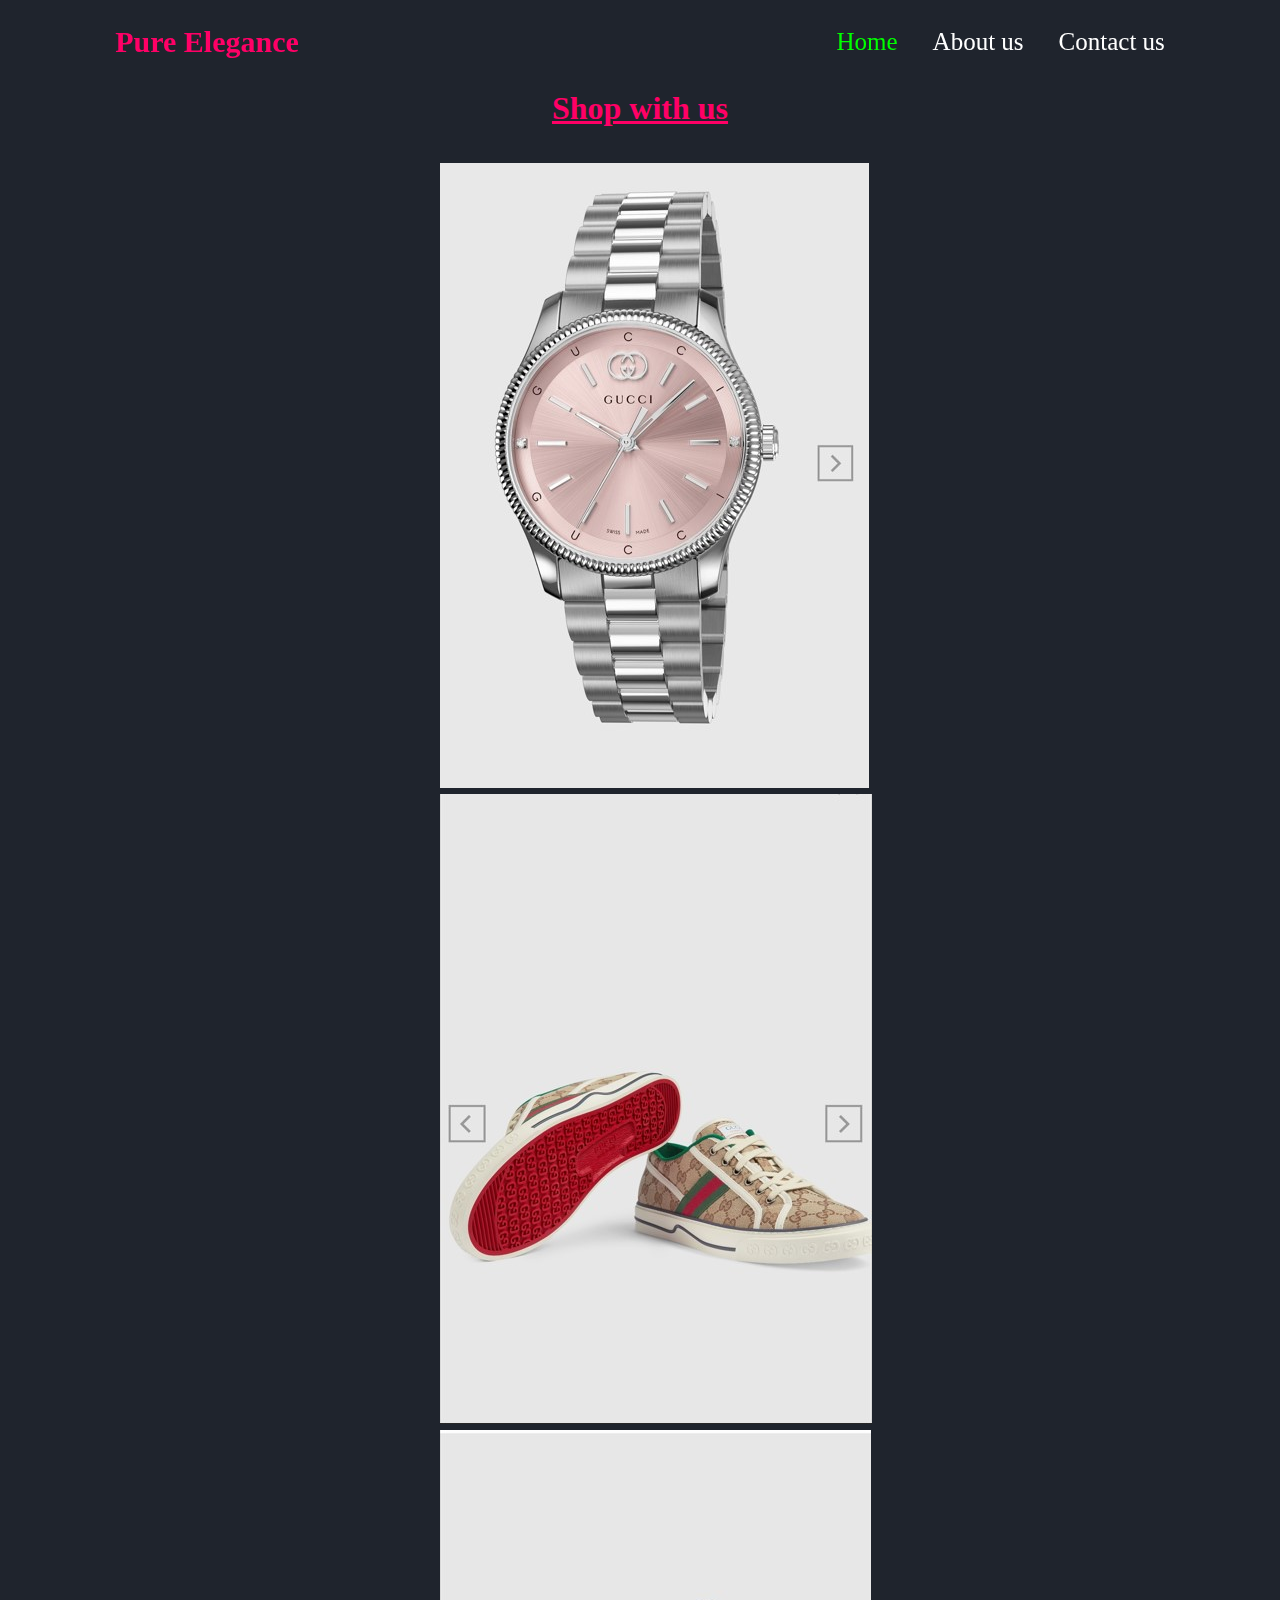
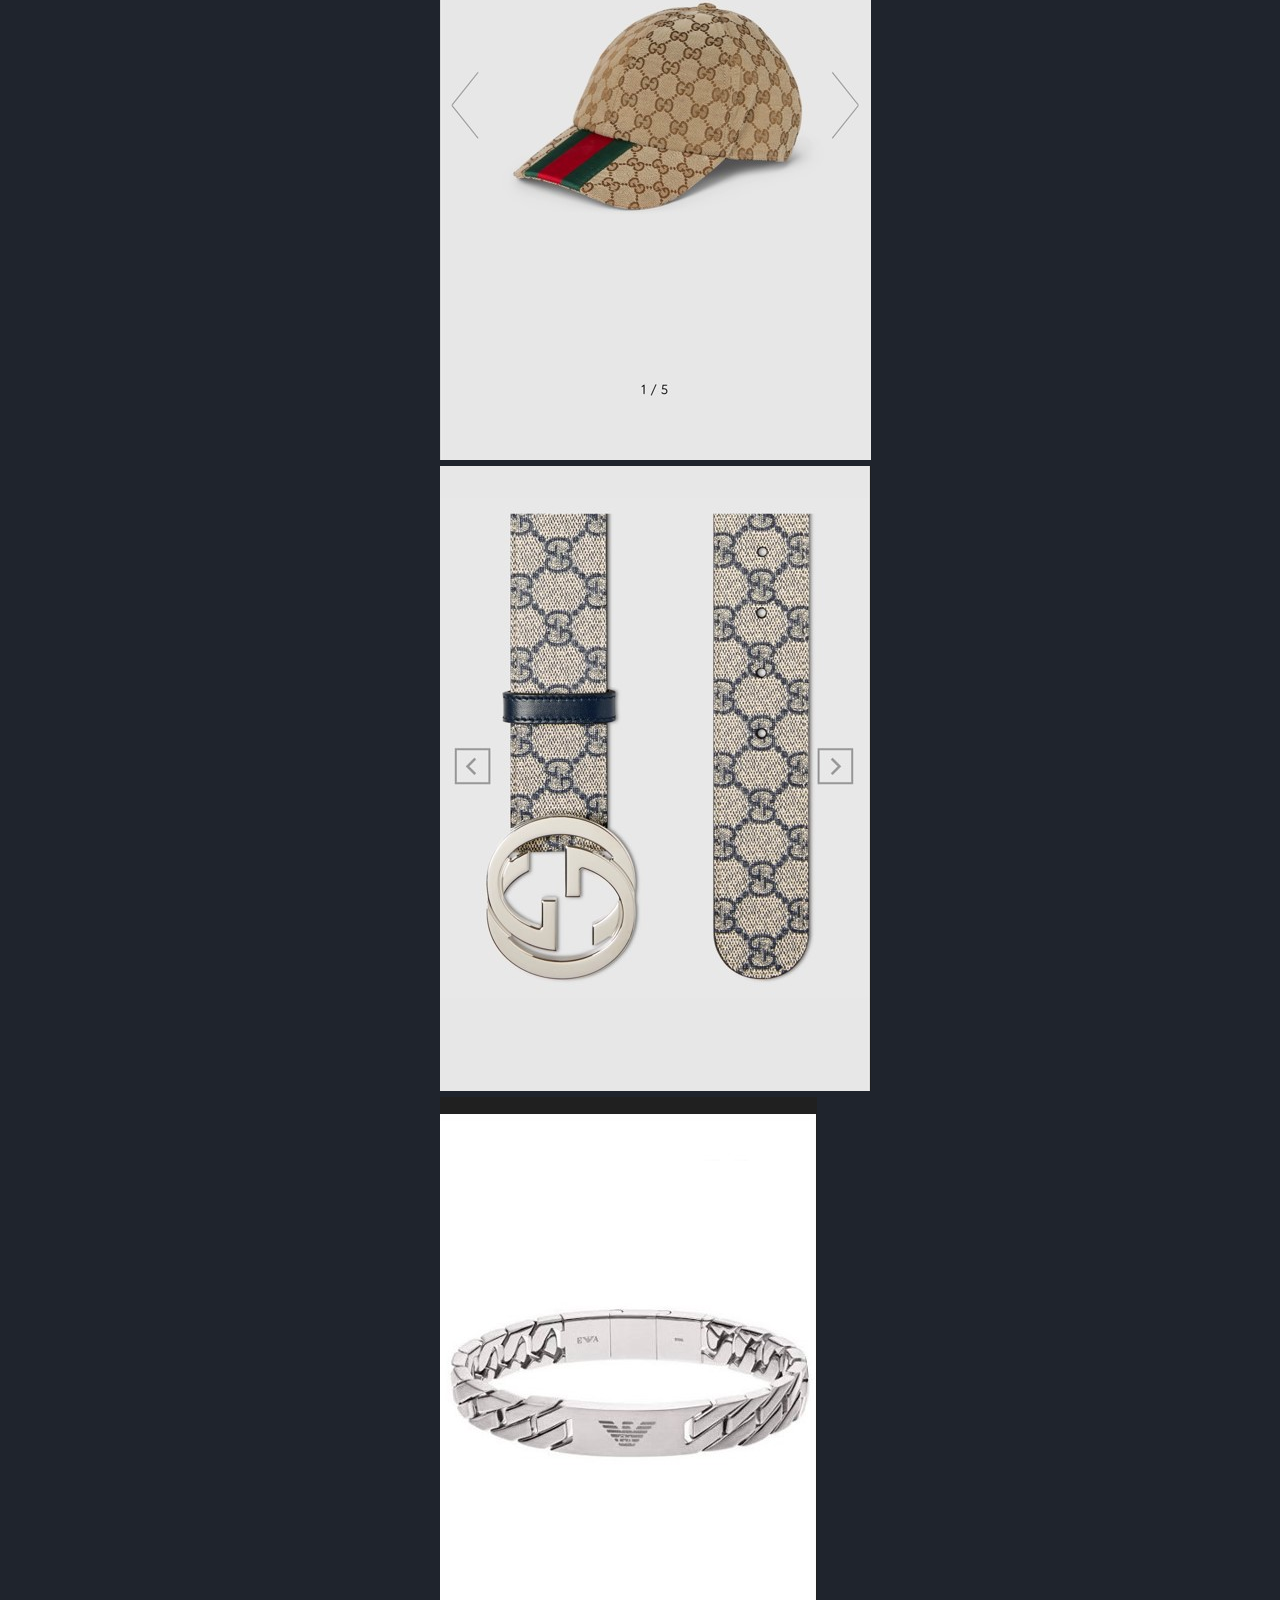
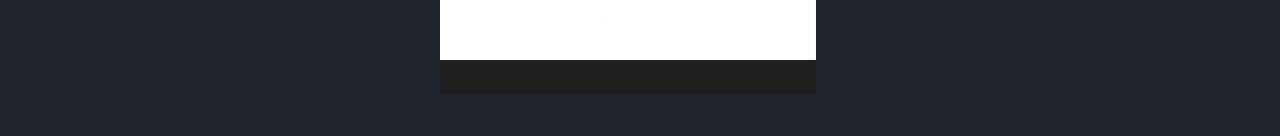
<file: index.html>
<!DOCTYPE html>
<html lang="en">
<head>
    <meta charset="UTF-8">
    <meta name="viewport" content="width=device-width, initial-scale=1.0">
    <link rel="stylesheet" href="style.css">
    <title>Ecommerce Store</title>
</head>
<body>
    <nav class="navbar">
        <a href="index.html" class="logo">Pure Elegance</a>
        <ul>
            <li class="active"><a href="index.html">Home</a></li>
            <li><a href="about us.html">About us</a></li>
            <li><a href="contact us.html">Contact us</a></li>
            
        </ul>
    </nav><br><br><br><br><br>

    <h1>Shop with us </h1>
   
    <br><br>
    <div class="flex-container">

        <div class="flex-1"><a href="watch.html"><img src="images/1.2.jpg" alt="Gucci watch"></a></div>
        <div class="flex-2"><a href="shoes.html"><img src="images/2.1.jpg" alt="Gucci shoes"></a></div>
        <div class="flex-3"><a href="cap.html"><img src="images/3.1.jpg" alt="Gucci cap"></a></div>
        <div class="flex-5"><a href="belt.html"><img src="images/gucci belt 5.jpg" alt="Gucci belt"></a></div>
        <div class="flex-4"><a href="armani-b.html"><img src="images/armani 1.jpeg" alt="Armani bracelet"></a></div>
        
        
    </div>
    <br><br>

    
    
    
    
    
    
</body>
</html>
</file>
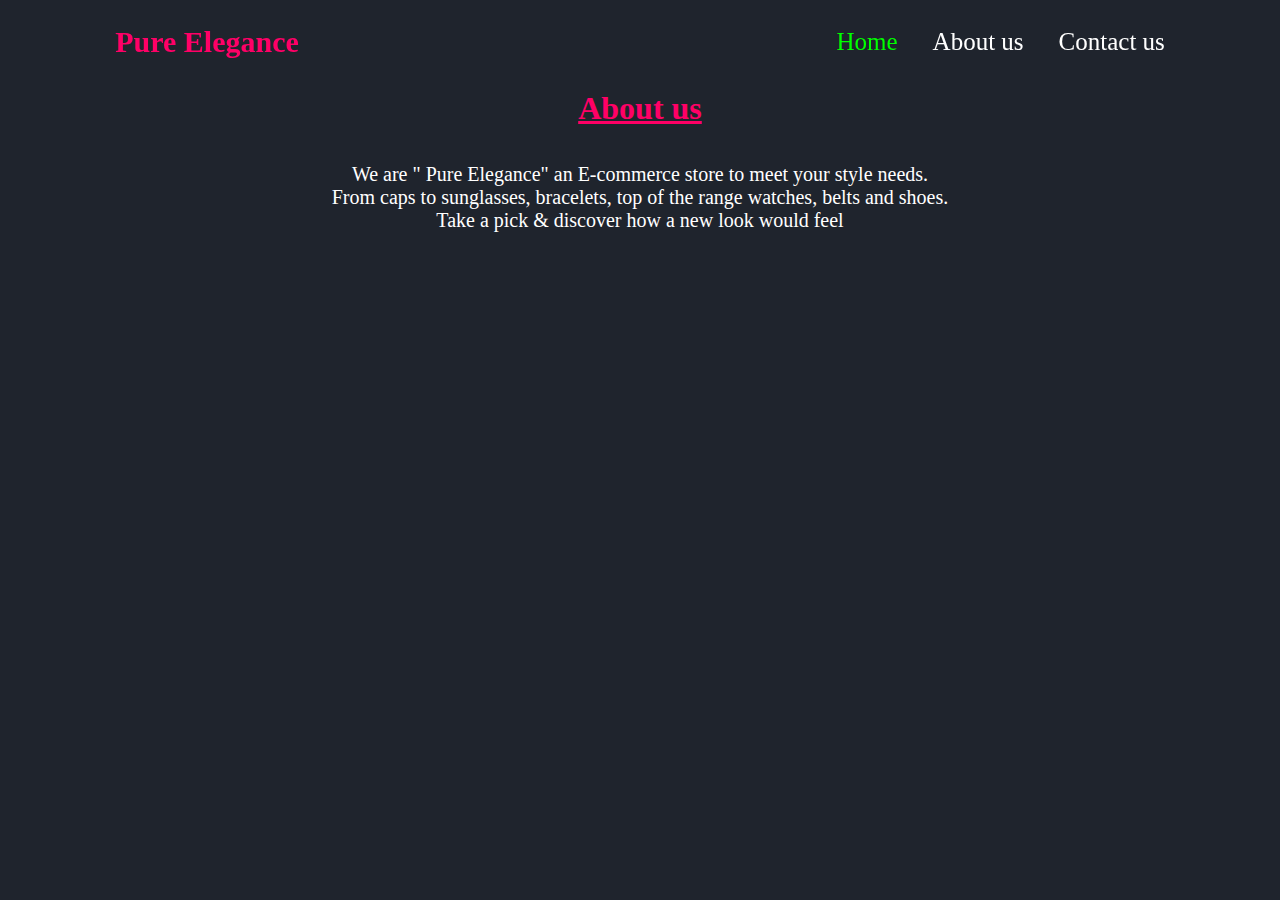
<file: about us.html>
<!DOCTYPE html>
<html lang="en">
<head>
    <meta charset="UTF-8">
    <meta name="viewport" content="width=device-width, initial-scale=1.0">
    <link rel="stylesheet" href="style.css">
    <title>Ecommerce Store</title>
</head>
<body>
    <nav class="navbar">
        <a href="index.html" class="logo">Pure Elegance</a>
        <ul>
            <li class="active"><a href="index.html">Home</a></li>
            <li><a href="about us.html">About us</a></li>
            <li><a href="contact us.html">Contact us</a></li>
            
        </ul>
    </nav><br><br><br><br><br>

    <h1>About us </h1>
    <br><br>
    <p>We are " Pure Elegance" an E-commerce store to meet your style needs.</p>
    <p>From caps to sunglasses, bracelets, top of the range watches, belts and shoes.</p>
    <p>Take a pick & discover how a new look would feel</p>
</file>
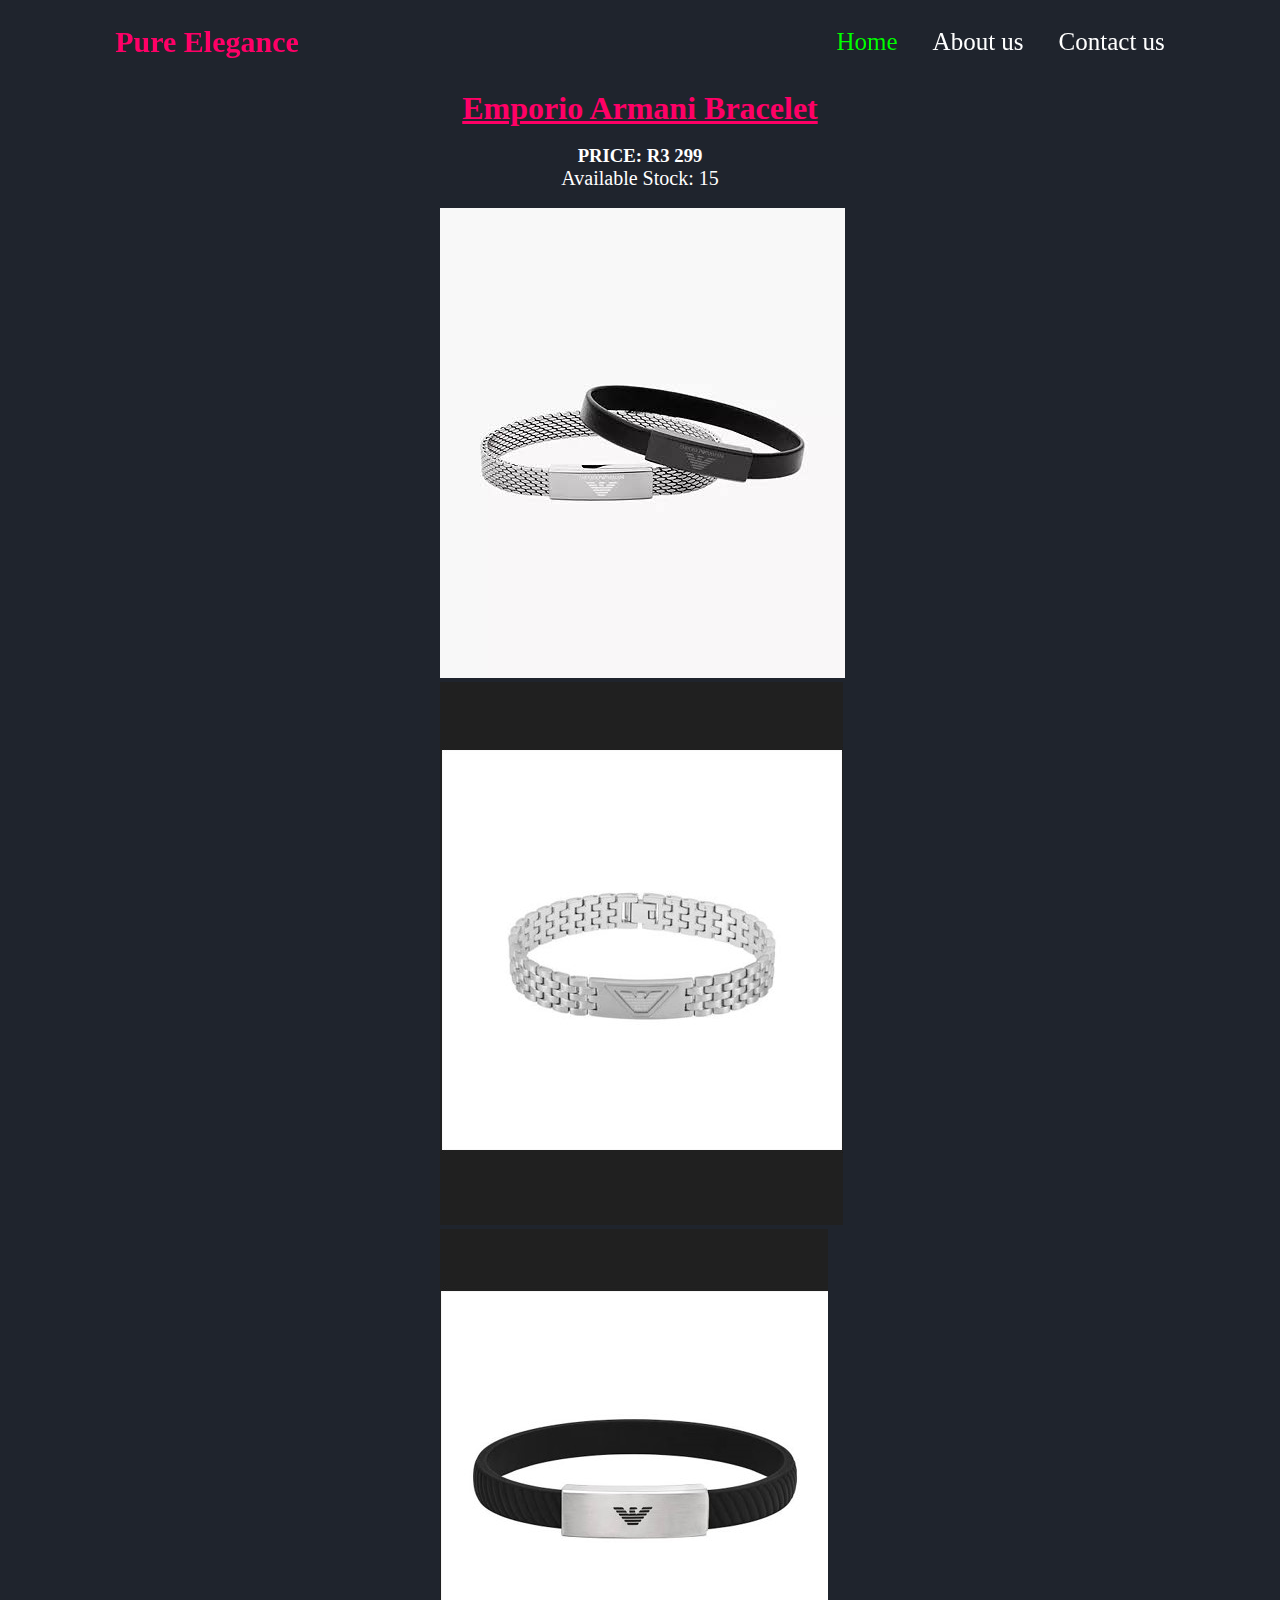
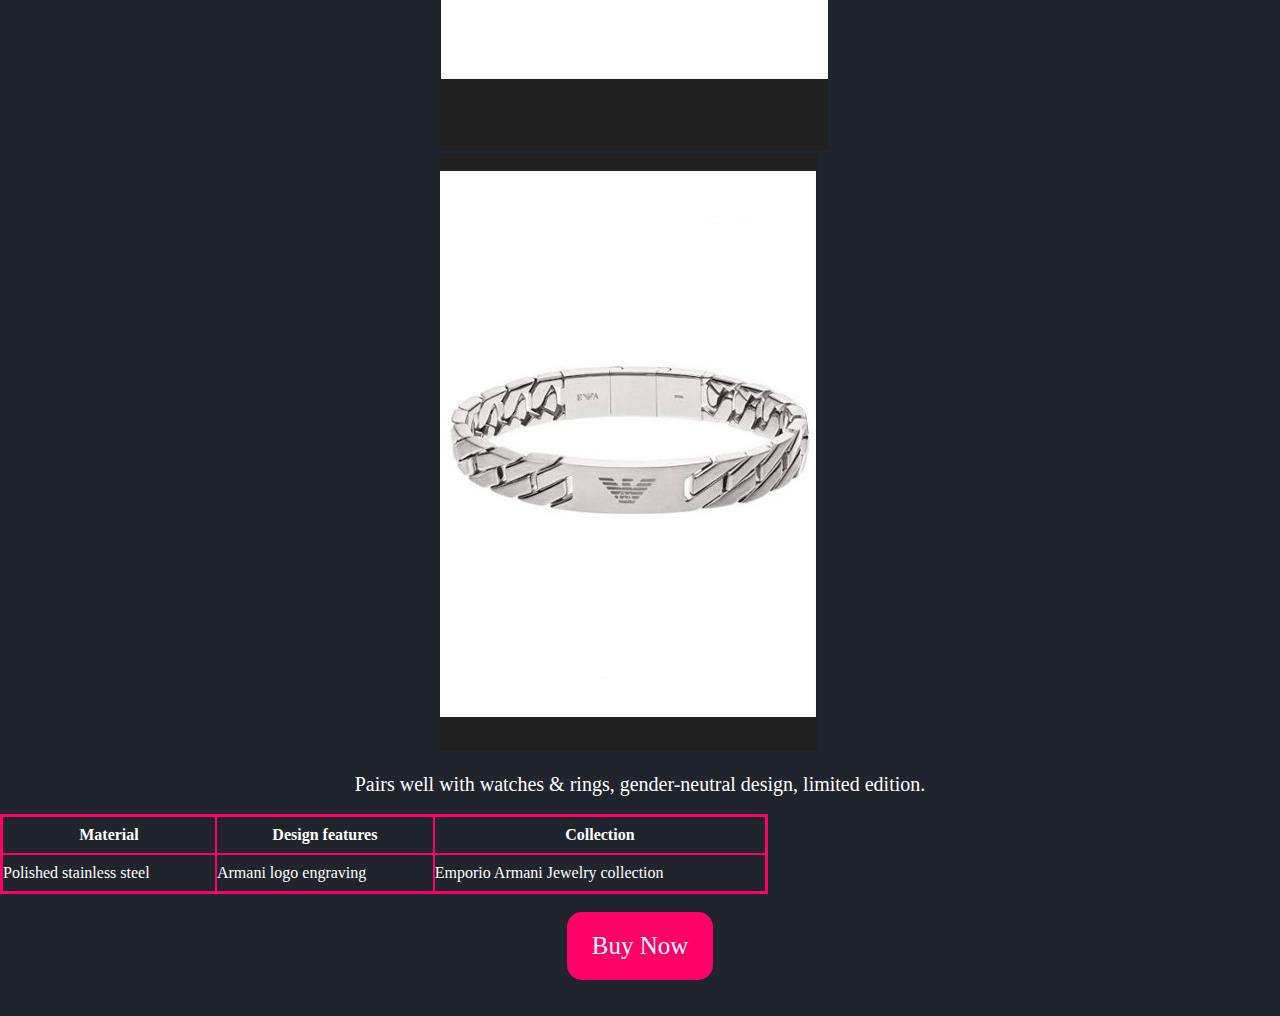
<file: armani-b.html>
<!DOCTYPE html>
<html lang="en">
<head>
    <meta charset="UTF-8">
    <meta name="viewport" content="width=device-width, initial-scale=1.0">
    <link rel="stylesheet" href="style.css">
    <title>Ecommerce Store</title>
</head>
<body>
    <nav class="navbar">
        <a href="index.html" class="logo">Pure Elegance</a>
        <ul>
            <li class="active"><a href="index.html">Home</a></li>
            <li><a href="about us.html">About us</a></li>
            <li><a href="contact us.html">Contact us</a></li>
            
        </ul>
    </nav><br><br><br><br><br>

    <h1>Emporio Armani Bracelet </h1>
    <br>
    <h3>PRICE: R3 299</h3>

    <p>Available Stock: 15 </p><br>
    <div class="flex-container">
        <div class="flex-1"><img src="images/armani 3.jpeg" alt=""></div>
        <div class="flex-1"><img src="images/armani 2.jpeg" alt=""></div>
        <div class="flex-1"><img src="images/armani 4.jpeg" alt=""></div>
        <div class="flex-1"><img src="images/armani 1.jpeg" alt=""></div>
    </div>
    <br>

    <p>Pairs well with watches & rings, gender-neutral design, limited edition.  </p>
    <br>

    <table border="2" width="60%" height="80" bordercolor=" #ff0066" cellspacing="0" cellpadding="10">
        <tr>
            <th>Material</th>
            <th>Design features</th>
            <th>Collection</th>
        </tr>
        <tr>
            <td>Polished stainless steel</td>
            <td>Armani logo engraving</td>
            <td>Emporio Armani Jewelry collection</td>
        </tr>
    </table>
    <br>

    <div class="cta-box">
        <a class="button" href="#">Buy Now</a>
    </div>
    
    
    <br><br>
</file>
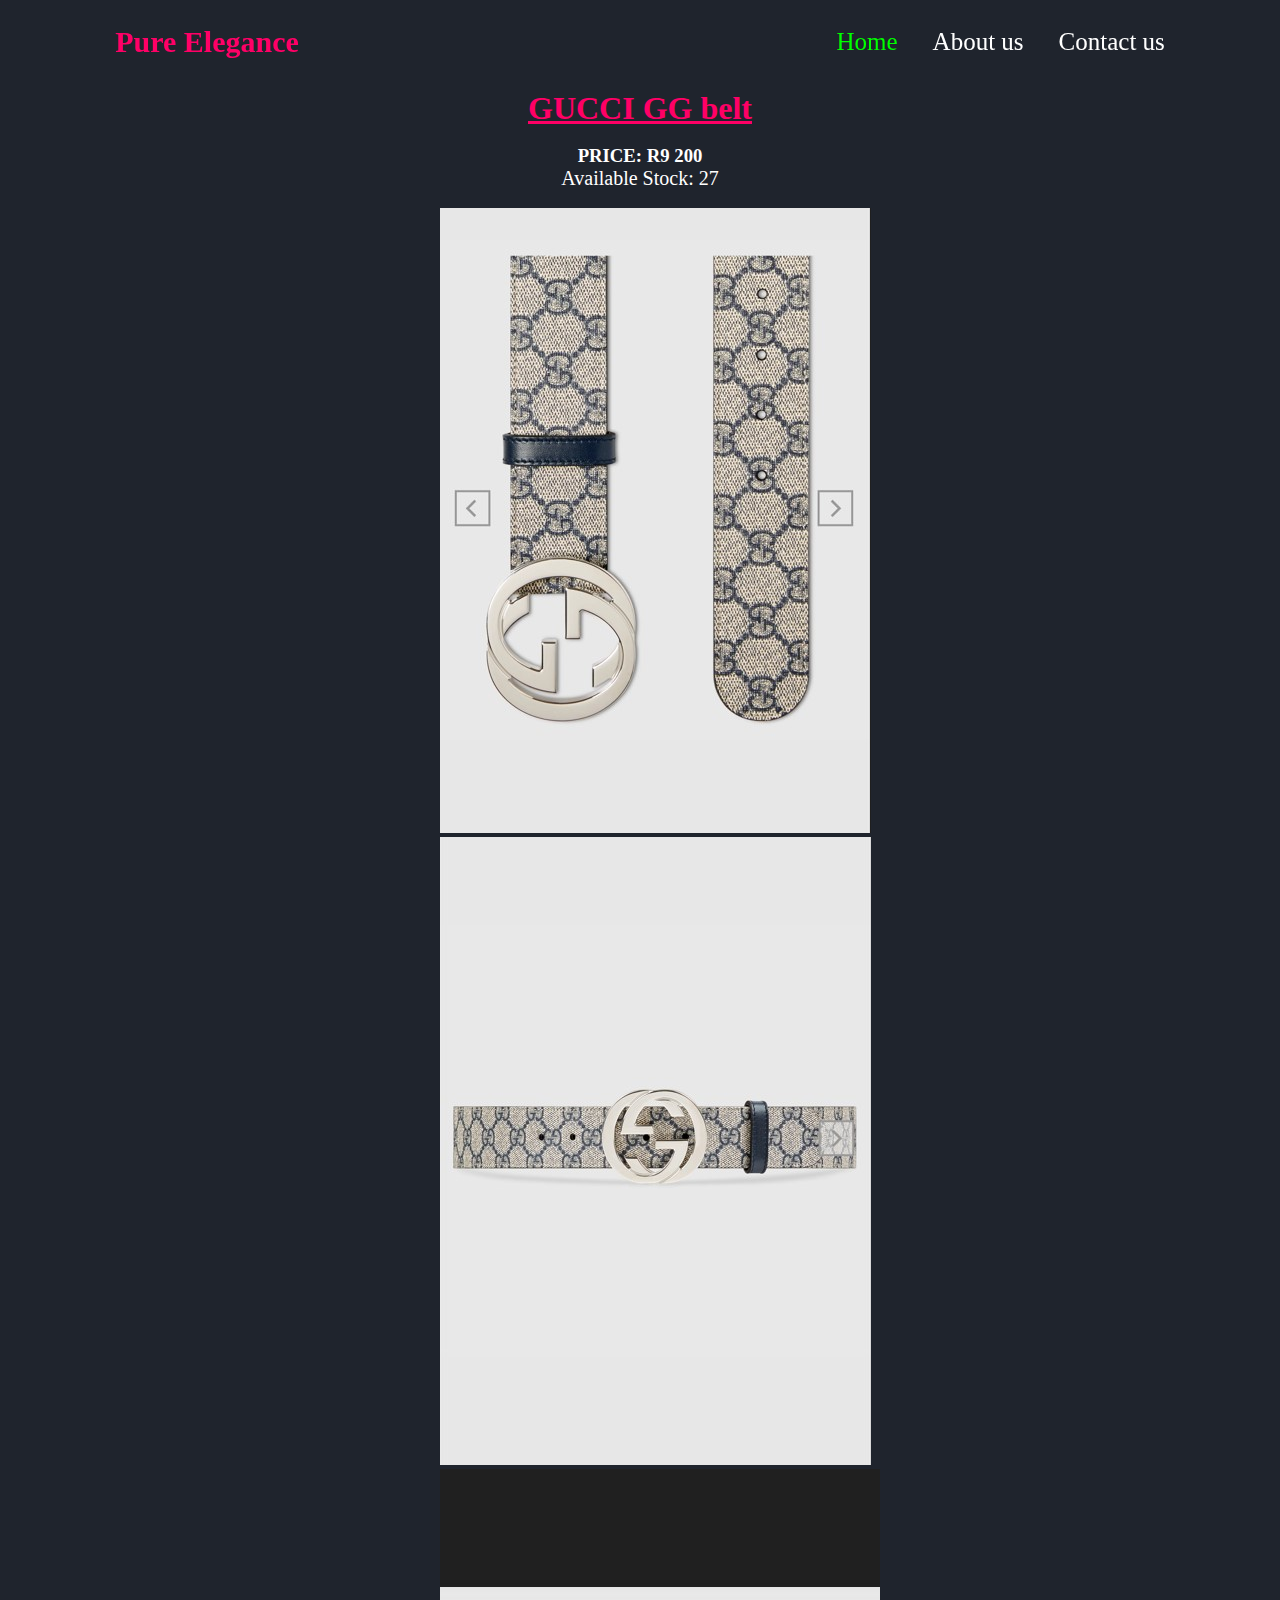
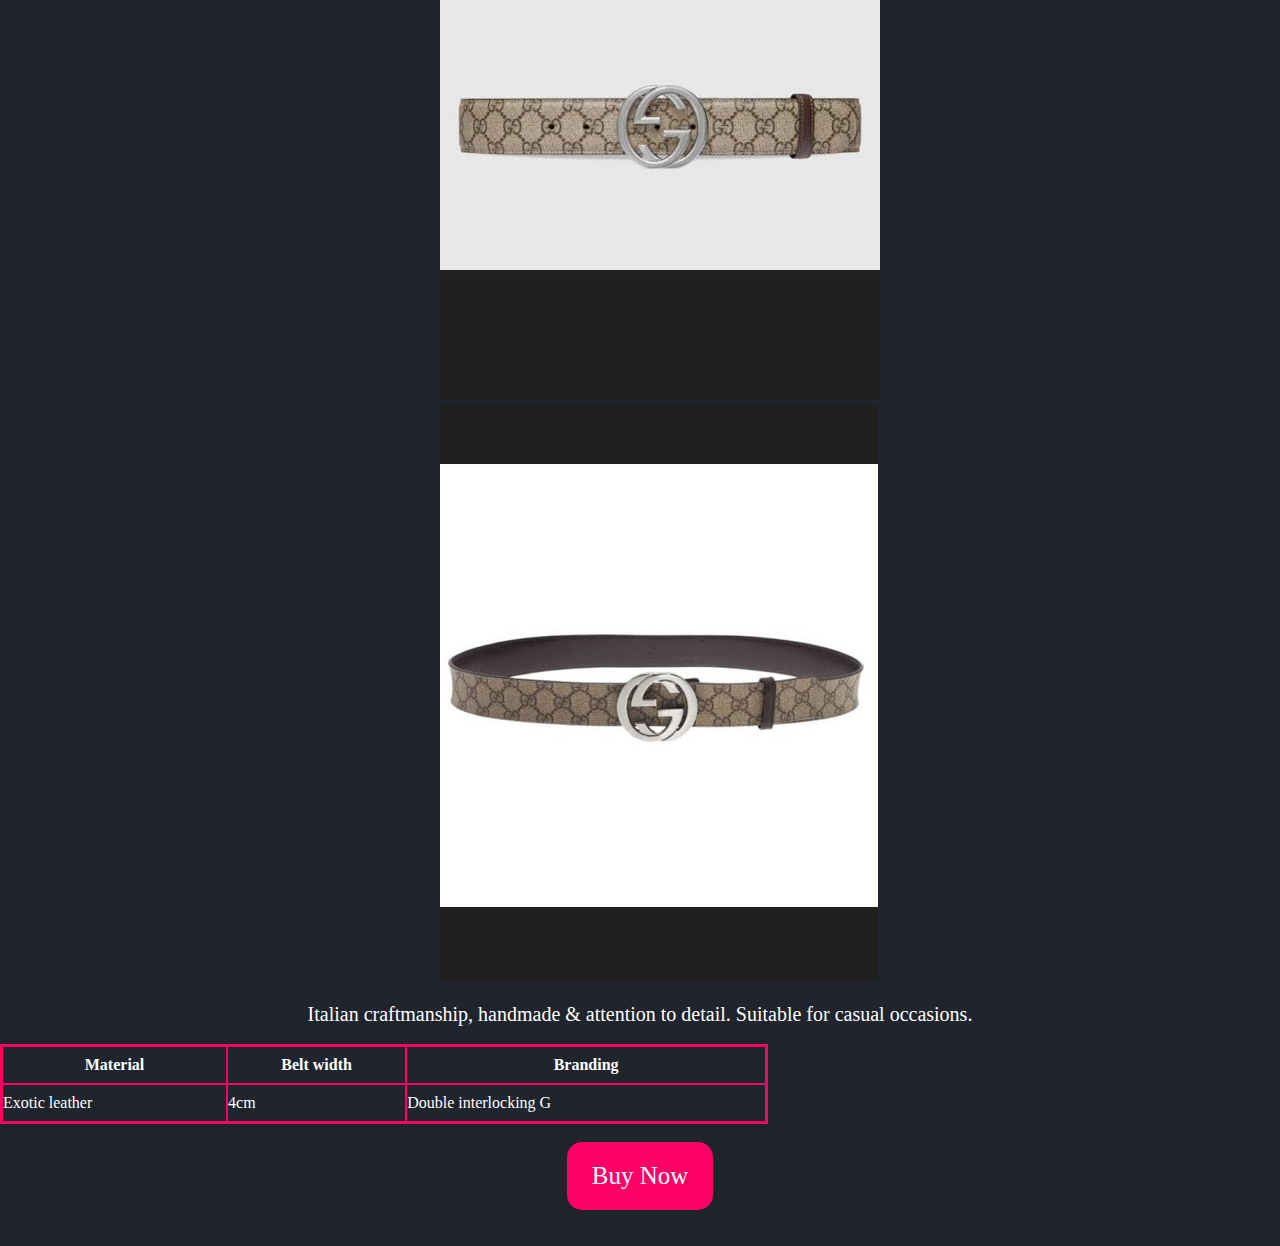
<file: belt.html>
<!DOCTYPE html>
<html lang="en">
<head>
    <meta charset="UTF-8">
    <meta name="viewport" content="width=device-width, initial-scale=1.0">
    <link rel="stylesheet" href="style.css">
    <title>Ecommerce Store</title>
</head>
<body>
    <nav class="navbar">
        <a href="index.html" class="logo">Pure Elegance</a>
        <ul>
            <li class="active"><a href="index.html">Home</a></li>
            <li><a href="about us.html">About us</a></li>
            <li><a href="contact us.html">Contact us</a></li>
            
        </ul>
    </nav><br><br><br><br><br>

    <h1>GUCCI GG belt </h1>
    <br>
    <h3>PRICE: R9 200</h3>

    <p>Available Stock: 27 </p><br>
    <div class="flex-container">
        <div class="flex-1"><img src="images/gucci belt 5.jpg" alt=""></div>
        <div class="flex-1"><img src="images/gucci belt 4.jpg" alt=""></div>
        <div class="flex-1"><img src="images/gucci belt 2.jpeg" alt=""></div>
        <div class="flex-1"><img src="images/gucci belt 1.jpeg" alt=""></div>
    </div>
    <br>

    <p>Italian craftmanship, handmade & attention to detail. Suitable for casual occasions. </p>
    <br>

    <table border="2" width="60%" height="80" bordercolor=" #ff0066" cellspacing="0" cellpadding="10">
        <tr>
            <th>Material</th>
            <th>Belt width</th>
            <th>Branding</th>
        </tr>
        <tr>
            <td>Exotic leather</td>
            <td>4cm</td>
            <td>Double interlocking G</td>
        </tr>
    </table>
    <br>

    <div class="cta-box">
        <a class="button" href="#">Buy Now</a>
    </div>
    
    
    <br><br>
</file>
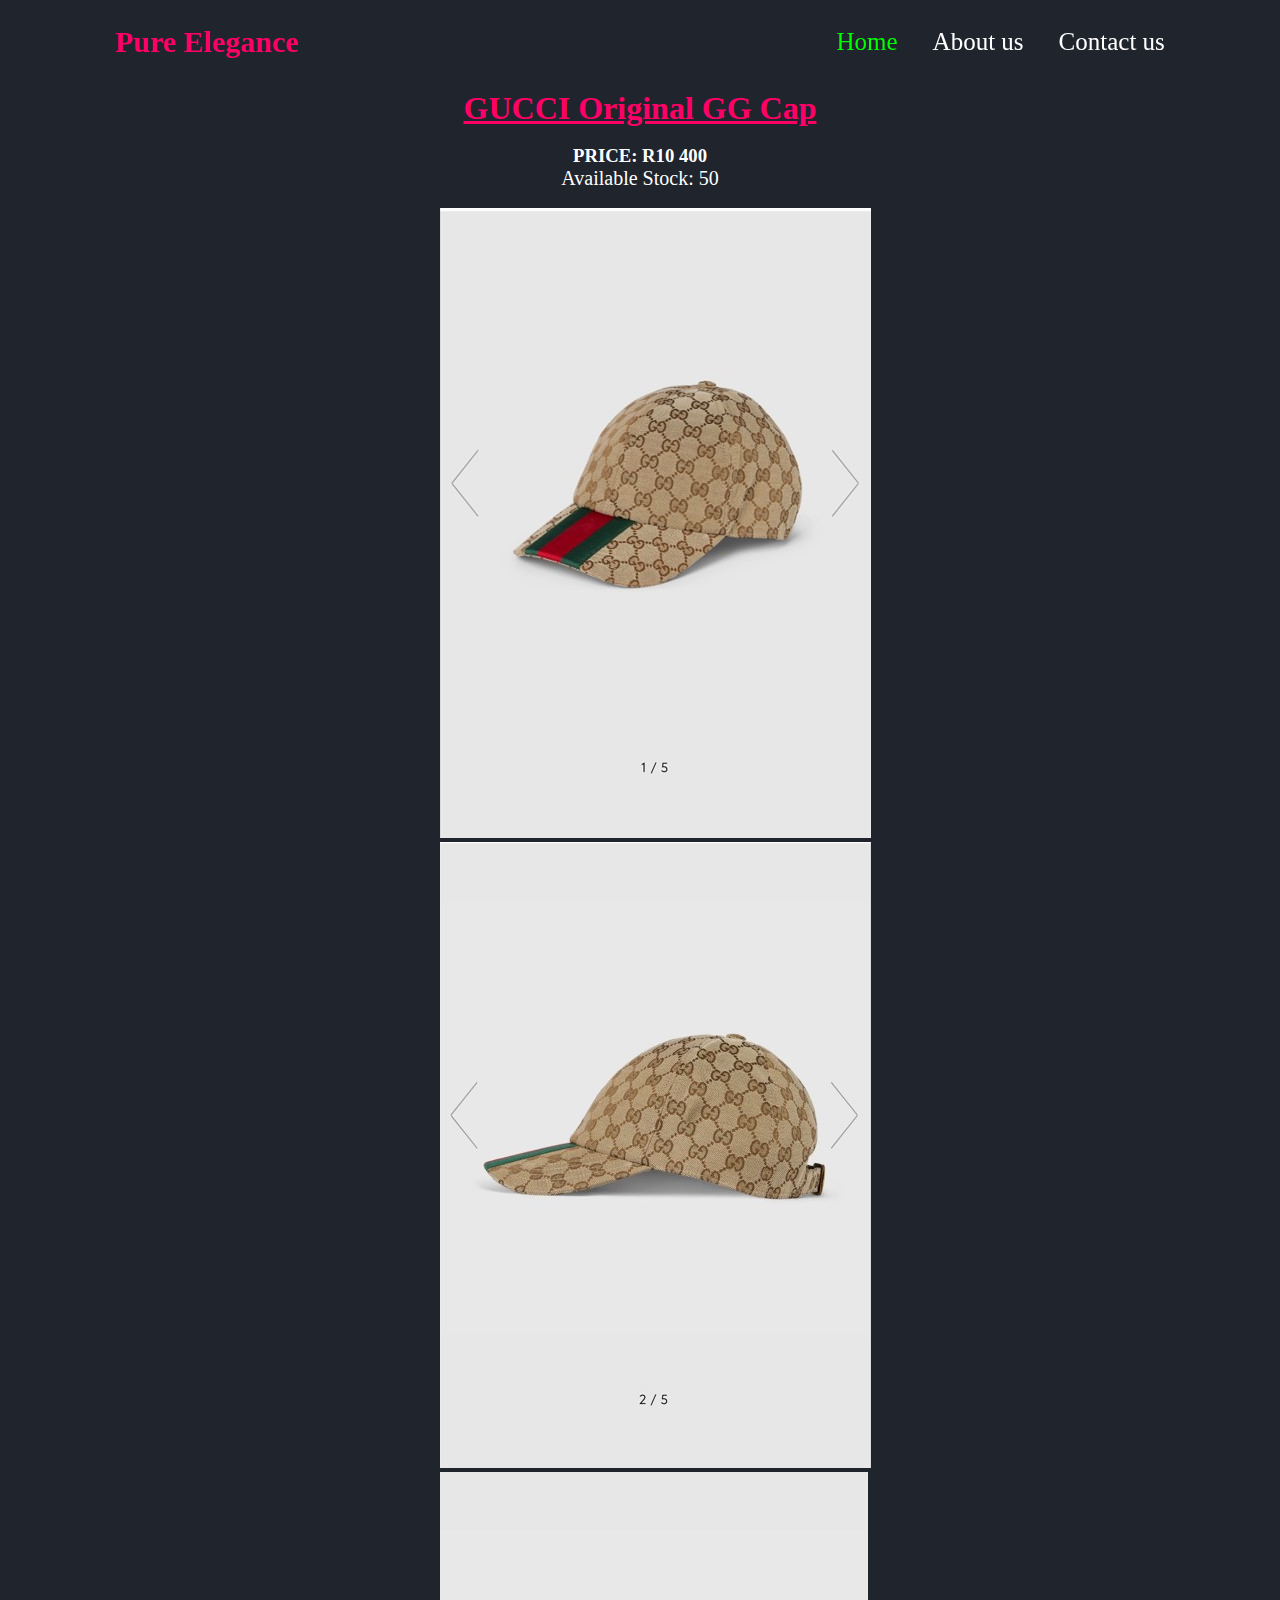
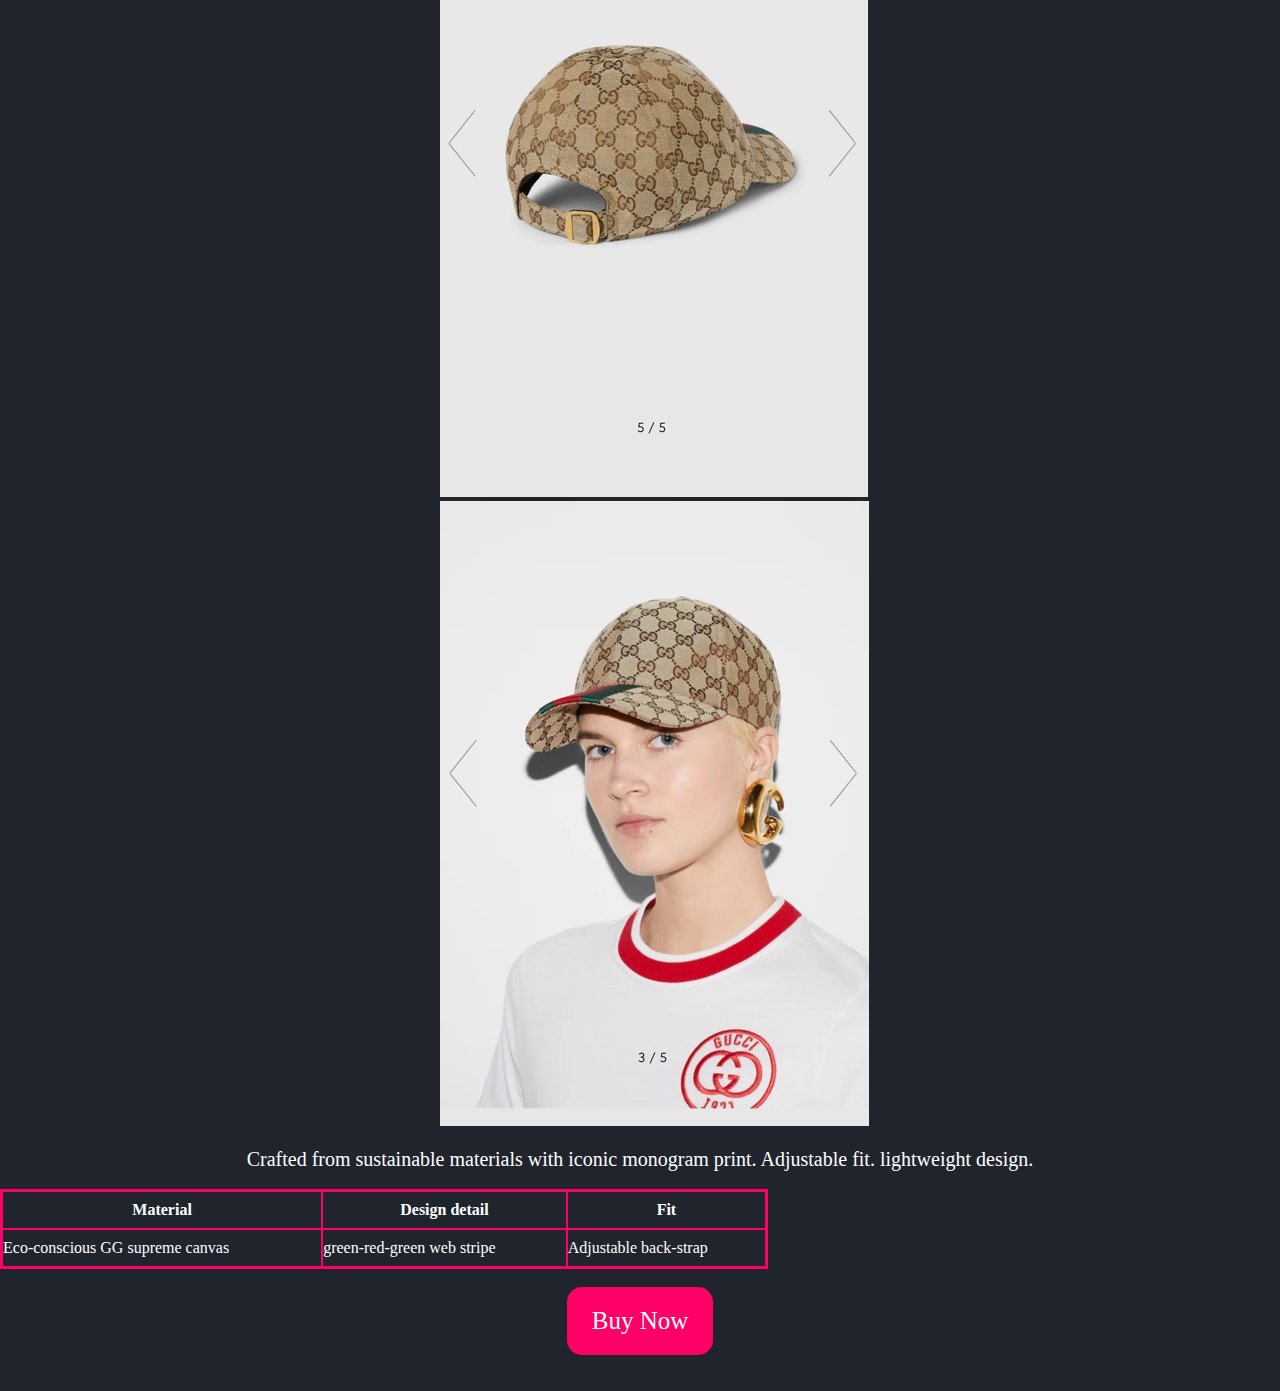
<file: cap.html>
<!DOCTYPE html>
<html lang="en">
<head>
    <meta charset="UTF-8">
    <meta name="viewport" content="width=device-width, initial-scale=1.0">
    <link rel="stylesheet" href="style.css">
    <title>Ecommerce Store</title>
</head>
<body>
    <nav class="navbar">
        <a href="index.html" class="logo">Pure Elegance</a>
        <ul>
            <li class="active"><a href="index.html">Home</a></li>
            <li><a href="about us.html">About us</a></li>
            <li><a href="contact us.html">Contact us</a></li>
            
        </ul>
    </nav><br><br><br><br><br>

    <h1>GUCCI Original GG Cap </h1>
    <br>
    <h3>PRICE: R10 400 </h3>

    <p>Available Stock: 50 </p><br>
    <div class="flex-container">
        <div class="flex-1"><img src="images/3.1.jpg" alt=""></div>
        <div class="flex-1"><img src="images/3.2.jpg" alt=""></div>
        <div class="flex-1"><img src="images/3.3.jpg" alt=""></div>
        <div class="flex-1"><img src="images/3.4.jpg" alt=""></div>
    </div>
    <br>

    <p>Crafted from sustainable materials with iconic monogram print. Adjustable fit. lightweight design.  </p>
    <br>

    <table border="2" width="60%" height="80" bordercolor=" #ff0066" cellspacing="0" cellpadding="10">
        <tr>
            <th>Material</th>
            <th>Design detail</th>
            <th>Fit</th>
        </tr>
        <tr>
            <td>Eco-conscious GG supreme canvas</td>
            <td>green-red-green web stripe</td>
            <td>Adjustable back-strap</td>
        </tr>
    </table>
    <br>

    <div class="cta-box">
        <a class="button" href="#">Buy Now</a>
    </div>
    
    
    <br><br>
</file>
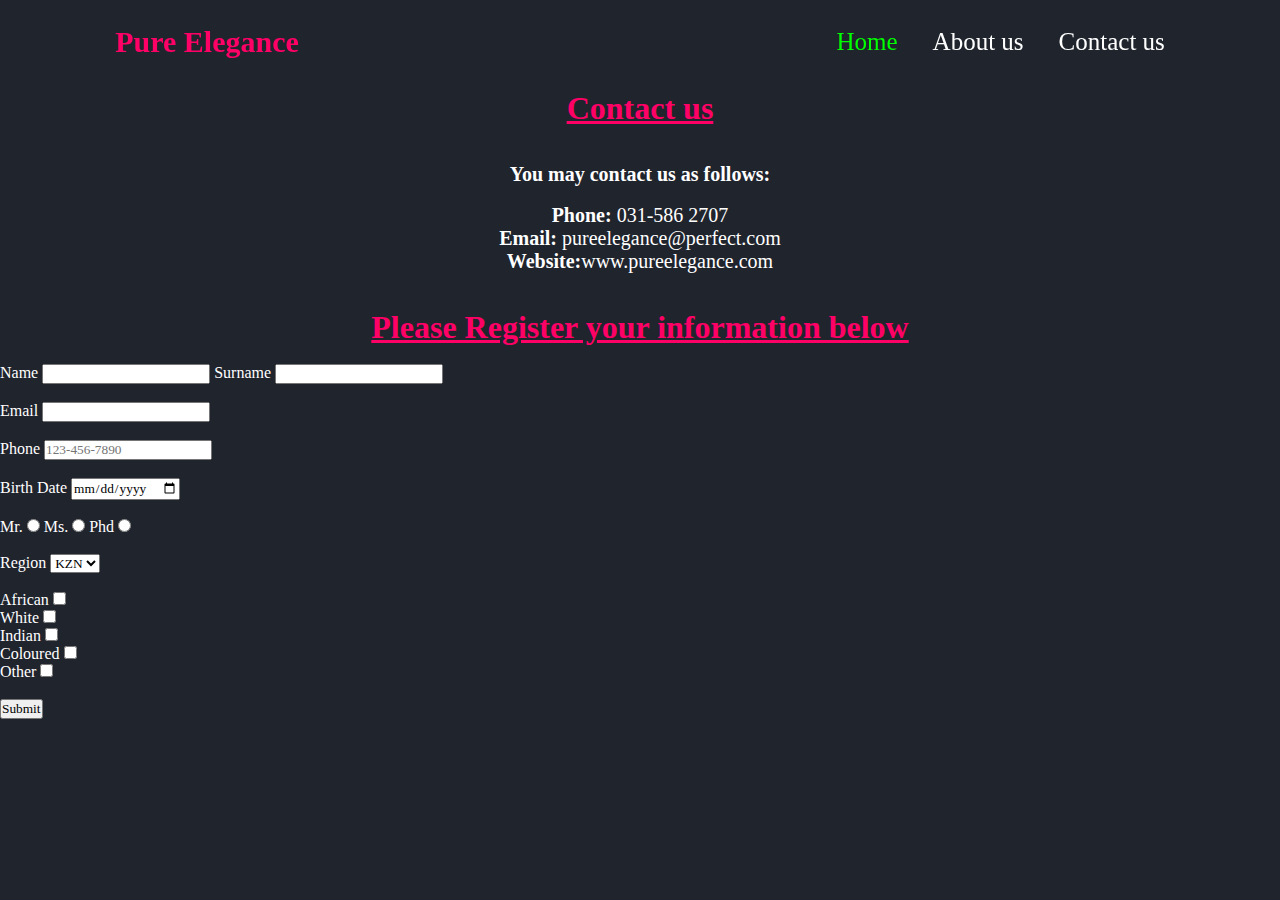
<file: contact us.html>
<!DOCTYPE html>
<html lang="en">
<head>
    <meta charset="UTF-8">
    <meta name="viewport" content="width=device-width, initial-scale=1.0">
    <link rel="stylesheet" href="style.css">
    <title>Ecommerce Store</title>
</head>
<body>
    <nav class="navbar">
        <a href="index.html" class="logo">Pure Elegance</a>
        <ul>
            <li class="active"><a href="index.html">Home</a></li>
            <li><a href="about us.html">About us</a></li>
            <li><a href="contact us.html">Contact us</a></li>
            
        </ul>
    </nav><br><br><br><br><br>

    <h1>Contact us </h1>
    <br><br>

    <p><b>You may contact us as follows:</b></p>
    <br>
    <p><b>Phone:</b> 031-586 2707</p>
    <p><b>Email:</b> pureelegance@perfect.com</p>
    <p><b>Website:</b>www.pureelegance.com</p>
    <br><br>

    <h1>Please Register your information below</h1>
    <br>

    <form action="index.php" method="get">

        <label for="name">Name</label>
        <input type="text" id="name" required>

        <label for="surname">Surname</label>
        <input type="text" id="surname" required><br><br>

        <label for="email">Email</label> 
        <input type="email" id="email"><br><br>

        <label for="phone">Phone</label>
        <input type="tel" id="phone" placeholder="123-456-7890"><br><br>
         
        <label for="bday">Birth Date</label>
        <input type="date" id="bday"><br><br>

        <!-- radio buttons -->
        <label for="mr">Mr.</label>
        <input type="radio" id="mr" value="mr" name="title">

        <label for="ms">Ms.</label>
        <input type="radio" id="ms" value="ms" name="title">
        
        <label for="Phd">Phd</label>
        <input type="radio" id="Phd" value="Phd" name="title"><br><br>

        <!-- DROP DOWNS -->
        <label for="region">Region</label>

        <select name="province" id="region">

           <option value="kzn">KZN</option>
           <option value="jhb">JHB</option>
           <option value="pta">PTA</option>
           <option value="ct">CT</option>

        </select><br><br>


         <label for="african">African</label>
         <input type="checkbox" id="african" name="african"><br>

         <label for="white">White</label>
         <input type="checkbox" id="white" name="white"><br>

         <label for="indian">Indian</label>
         <input type="checkbox" id="indian" name="indian"><br>

         <label for="coloured">Coloured</label>
         <input type="checkbox" id="coloured" name="coloured"><br>

         <label for="other">Other</label>
         <input type="checkbox" id="other" name="other"><br><br>

         
         <button type="submit">Submit</button>

    </form>
</file>
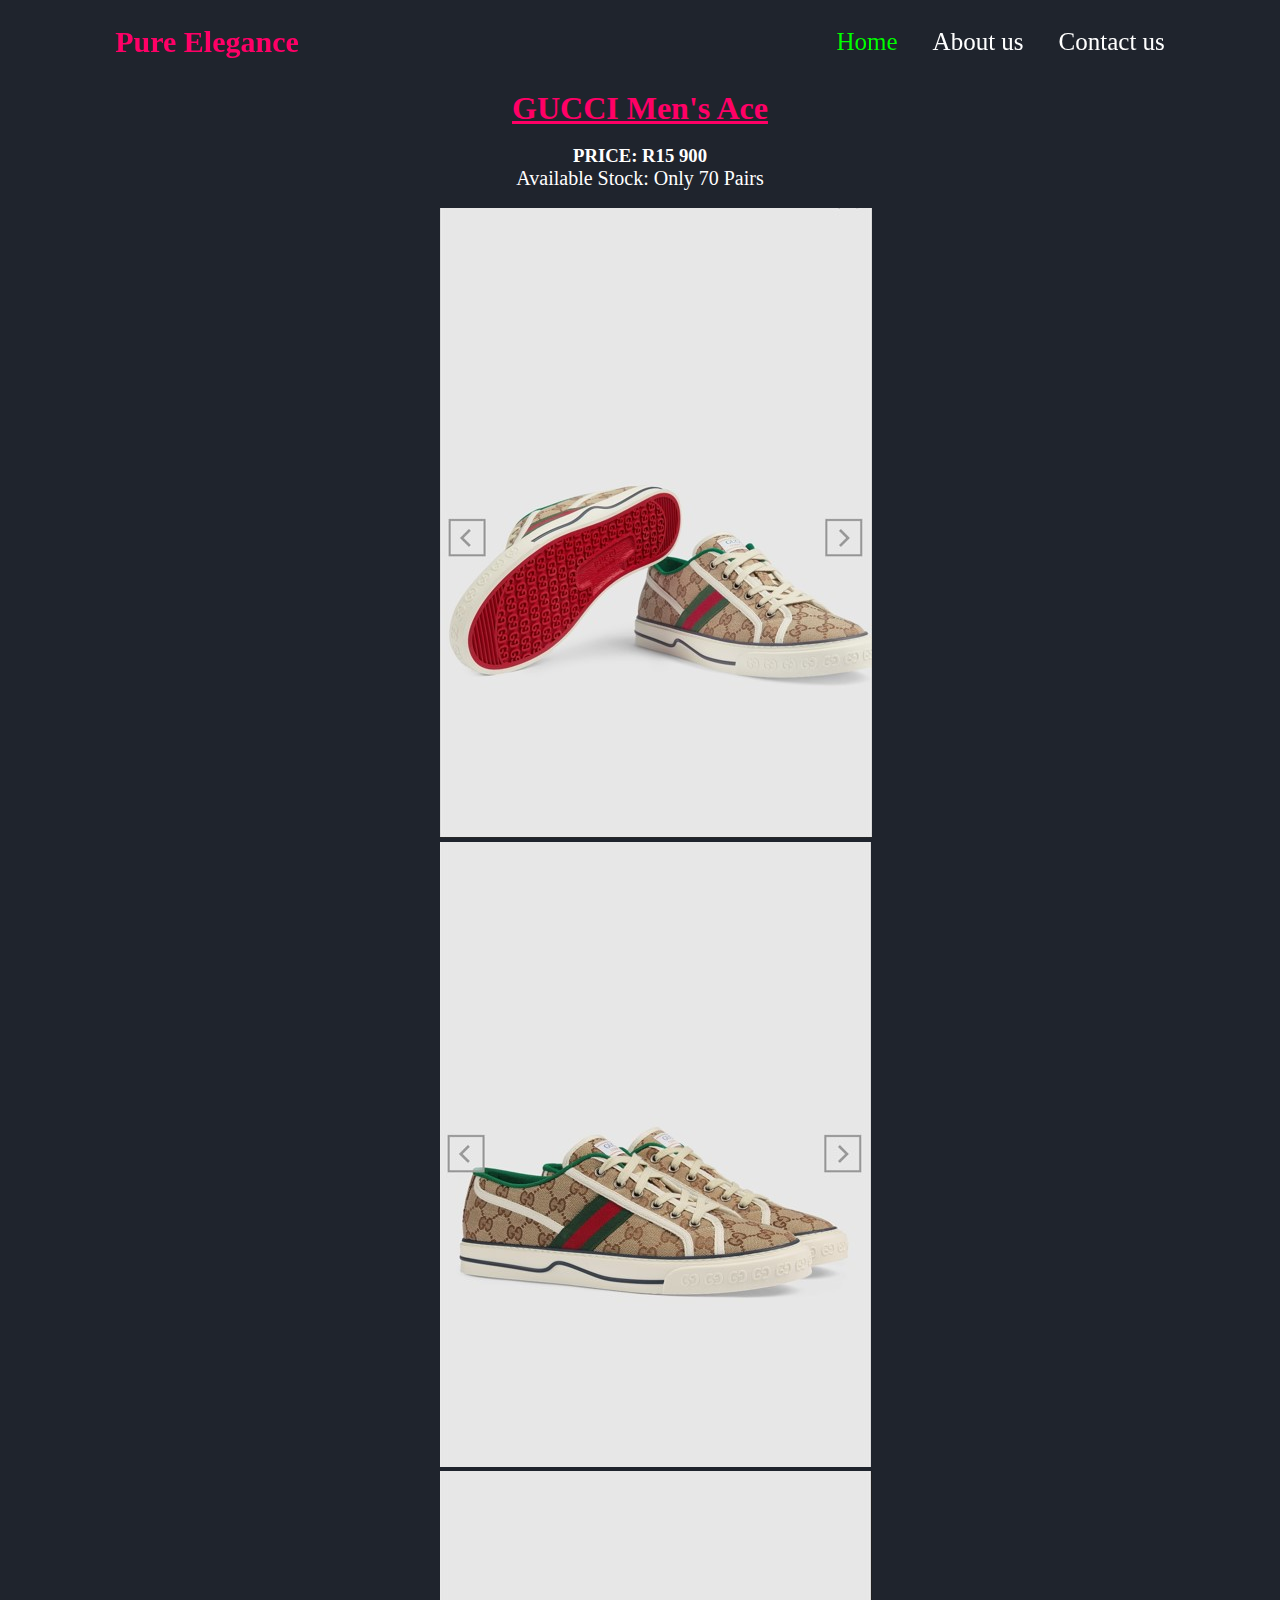
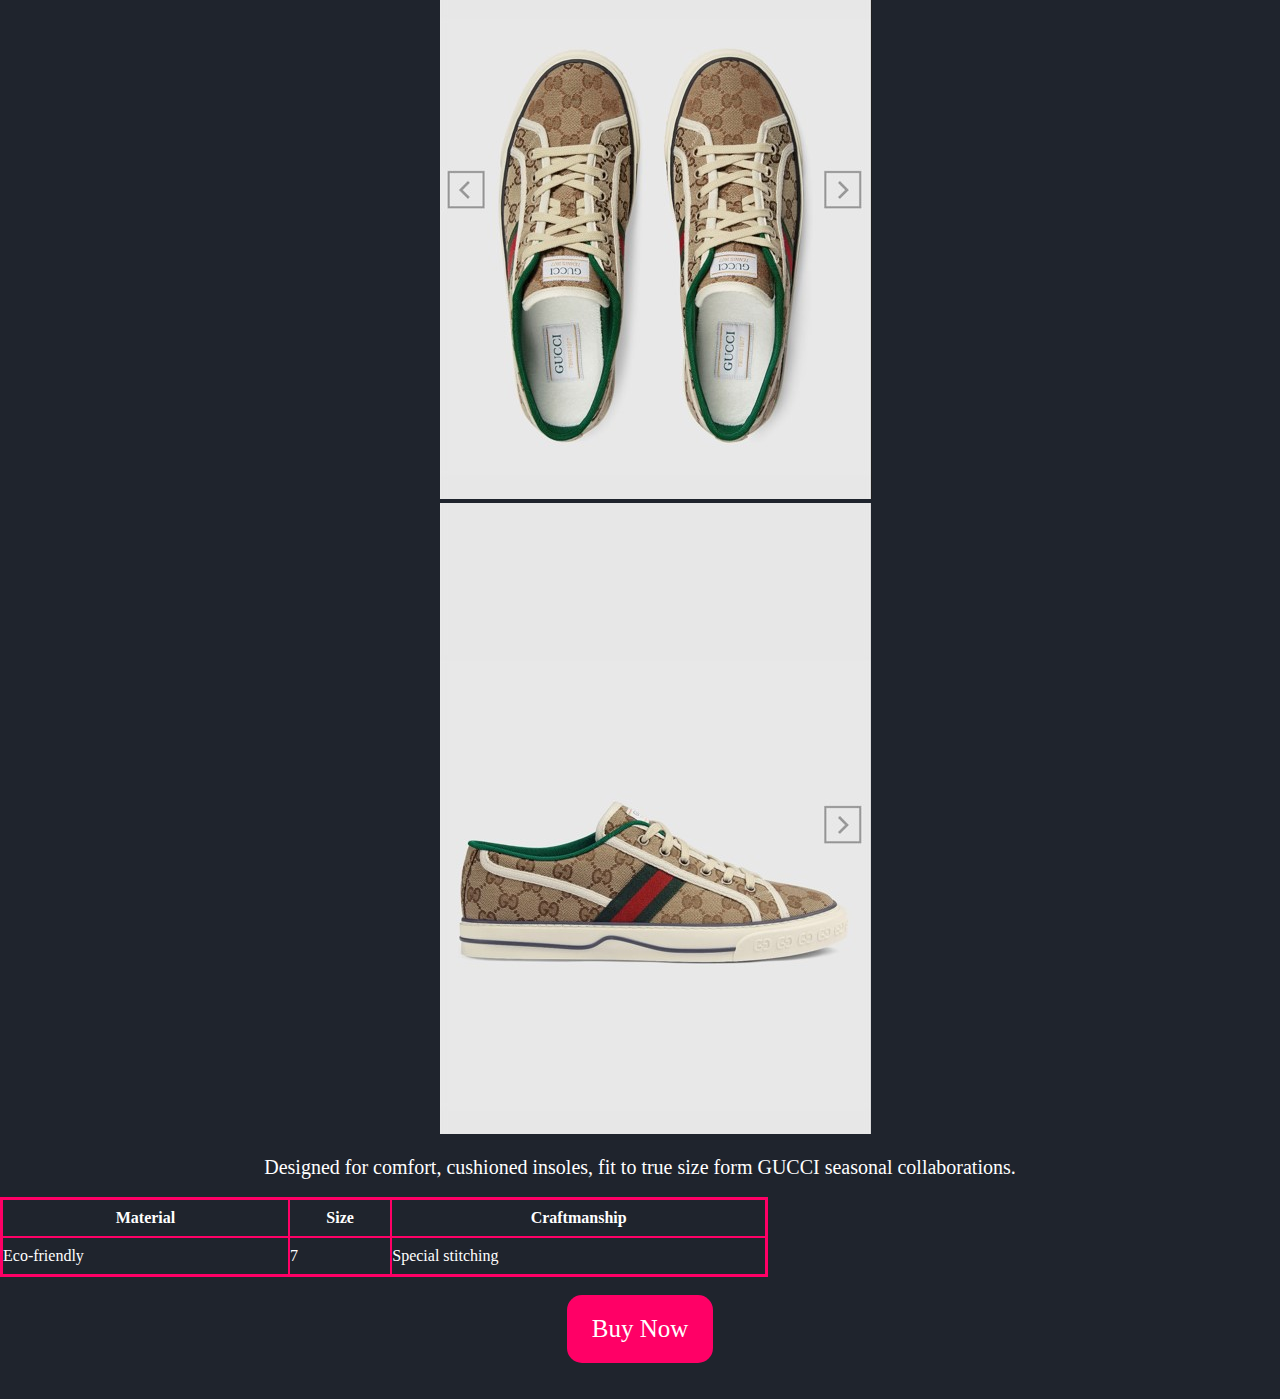
<file: shoes.html>
<!DOCTYPE html>
<html lang="en">
<head>
    <meta charset="UTF-8">
    <meta name="viewport" content="width=device-width, initial-scale=1.0">
    <link rel="stylesheet" href="style.css">
    <title>Ecommerce Store</title>
</head>
<body>
    <nav class="navbar">
        <a href="index.html" class="logo">Pure Elegance</a>
        <ul>
            <li class="active"><a href="index.html">Home</a></li>
            <li><a href="about us.html">About us</a></li>
            <li><a href="contact us.html">Contact us</a></li>
            
        </ul>
    </nav><br><br><br><br><br>

    <h1>GUCCI Men's Ace</h1>
    <br>
    <h3>PRICE: R15 900 </h3>

    <p>Available Stock: Only 70 Pairs</p><br>
    <div class="flex-container">
        <div class="flex-1"><img src="images/2.1.jpg" alt=""></div>
        <div class="flex-1"><img src="images/2.2.jpg" alt=""></div>
        <div class="flex-1"><img src="images/2.3.jpg" alt=""></div>
        <div class="flex-1"><img src="images/2.4.jpg" alt=""></div>
    </div>
    <br>

    <p>Designed for comfort, cushioned insoles, fit to true size form GUCCI seasonal collaborations.  </p>
    <br>

    <table border="2" width="60%" height="80" bordercolor=" #ff0066" cellspacing="0" cellpadding="10">
        <tr>
            <th>Material</th>
            <th>Size</th>
            <th>Craftmanship</th>
        </tr>
        <tr>
            <td>Eco-friendly</td>
            <td>7</td>
            <td>Special stitching</td>
        </tr>
    </table>
    <br>

    <div class="cta-box">
        <a class="button" href="#">Buy Now</a>
    </div>
    
    
    <br><br>
</file>
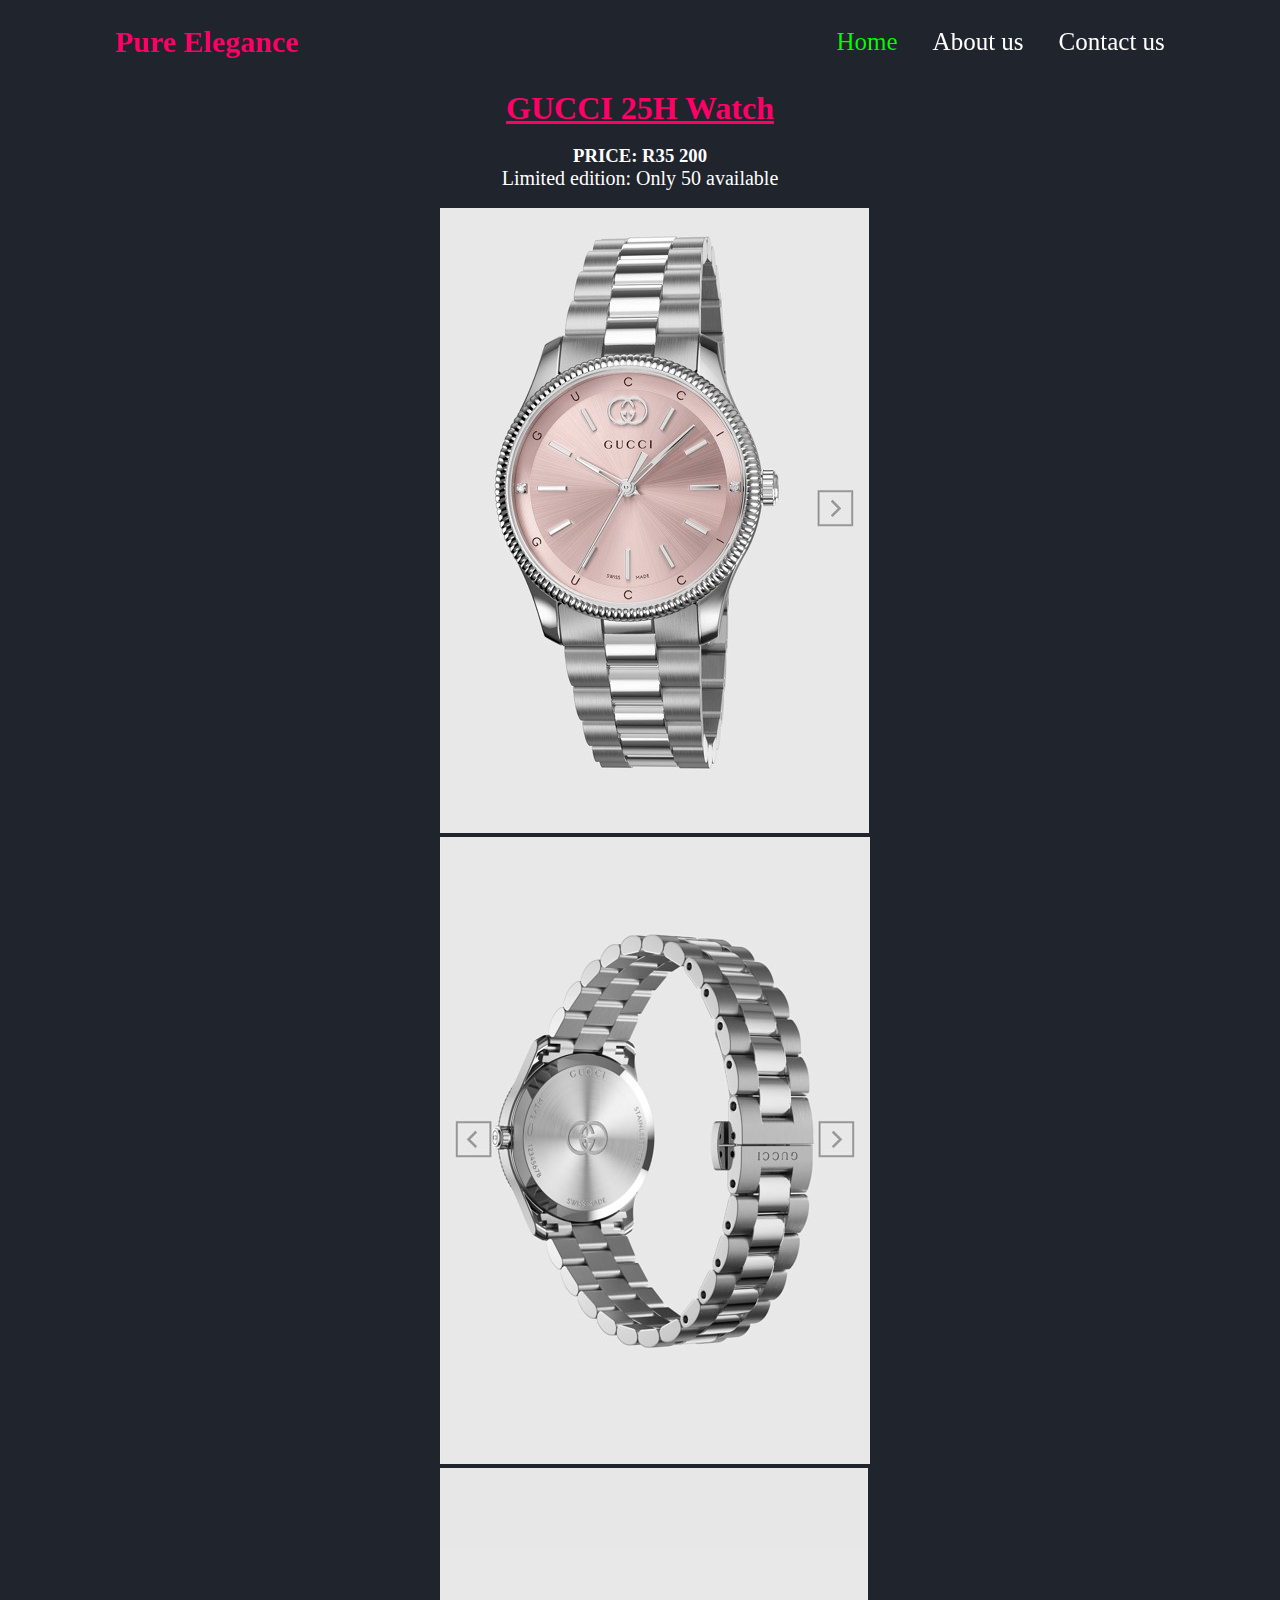
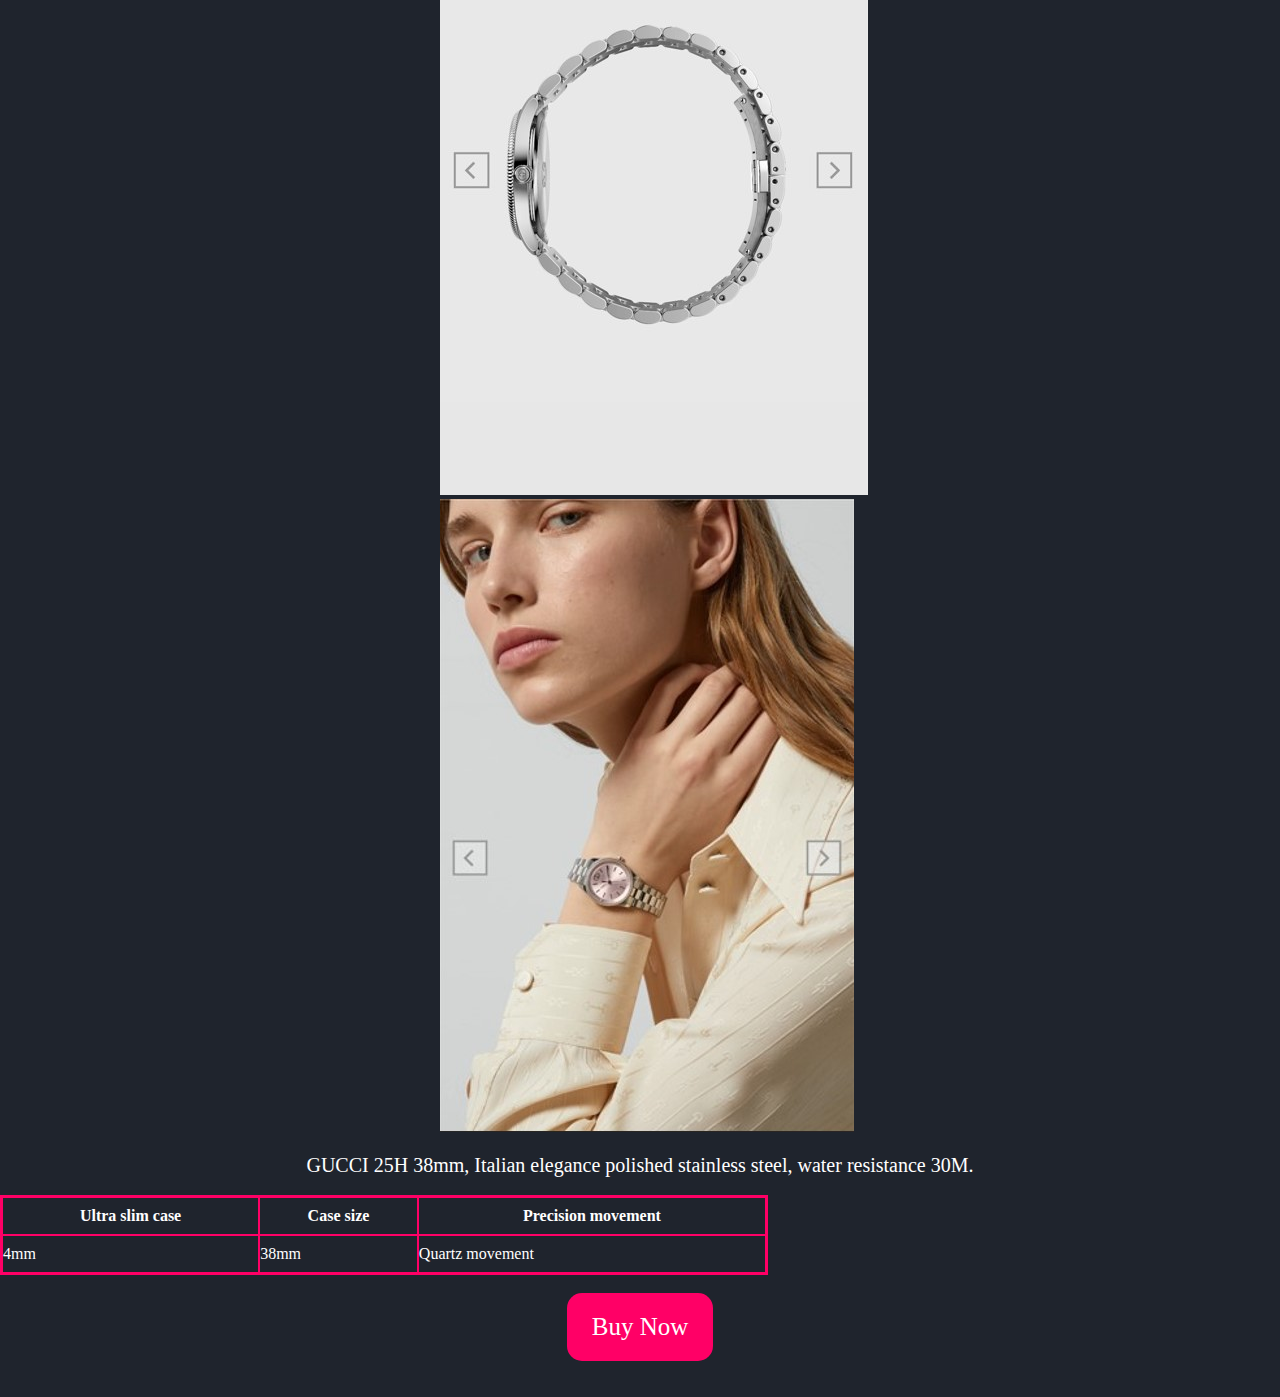
<file: watch.html>
<!DOCTYPE html>
<html lang="en">
<head>
    <meta charset="UTF-8">
    <meta name="viewport" content="width=device-width, initial-scale=1.0">
    <link rel="stylesheet" href="style.css">
    <title>Ecommerce Store</title>
</head>
<body>
    <nav class="navbar">
        <a href="index.html" class="logo">Pure Elegance</a>
        <ul>
            <li class="active"><a href="index.html">Home</a></li>
            <li><a href="about us.html">About us</a></li>
            <li><a href="contact us.html">Contact us</a></li>
            
        </ul>
    </nav><br><br><br><br><br>

    <h1>GUCCI 25H Watch</h1>
    <br>
    <h3>PRICE: R35 200 </h3>

    <p>Limited edition: Only 50 available</p><br>
    <div class="flex-container">
        <div class="flex-1"><img src="images/1.2.jpg" alt=""></div>
        <div class="flex-1"><img src="images/1.3.jpg" alt=""></div>
        <div class="flex-1"><img src="images/1.4.jpg" alt=""></div>
        <div class="flex-1"><img src="images/1.5.jpg" alt=""></div>
    </div>
    <br>

    <p>GUCCI 25H 38mm, Italian elegance polished stainless steel, water resistance 30M.  </p>
    <br>

    <table border="2" width="60%" height="80" bordercolor=" #ff0066" cellspacing="0" cellpadding="10">
        <tr>
            <th>Ultra slim case</th>
            <th>Case size</th>
            <th>Precision movement</th>
        </tr>
        <tr>
            <td>4mm</td>
            <td>38mm</td>
            <td>Quartz movement</td>
        </tr>
    </table>
    <br>

    <div class="cta-box">
        <a class="button" href="#">Buy Now</a>
    </div>
    
    
    <br><br>
</file>
<file: style.css>
* {
    margin: 0;
    padding: 0;
    box-sizing: border-box;
    font-family: Cambria, Cochin, Georgia, Times, 'Times New Roman', serif;
}
body {
    background: #1f242d;
}

a {
    color: #ffffff;
    text-decoration: none;
    font-size: 25px;
}

.navbar {
    position: fixed;
    left: 0;
    top: 0;
    width: 100%;
    padding: 25px 9%;
    /* background: slateblue; */
    display: flex;
    justify-content: space-between;
    align-items: center;
}

.navbar .logo {
    font-size: 30px;
    font-weight: 700;
    color: #ff0066;
}

.navbar ul {
    display: flex;
}

.navbar ul li {
    list-style: none;
    margin-left: 35px;
}

.navbar ul li a {
    font-size: 25px;
    font-weight: 500;
    transition: .5s;
}

.navbar ul li:hover a,
.navbar ul li.active a {
    color: lime;
}

h1 {
    color:  #ff0066;
    text-align: center;
    text-decoration: underline;
}

h3 {
    color: #ffffff;
    text-align: center;
}

p {
    color: #ffffff;
    font-size: 20px;
    font-weight: 500;
    text-align: center;
}

form {
    color: #ffffff;
    
}

.flex-container {
    display: flex;
    flex-direction: column;
    justify-content: center;
    align-items: center;
}

.flex-1 {
    width: 400px;
}

.flex-2 {
    width: 400px;
}

.flex-3 {
    width: 400px;
}

.flex-4 {
    width: 400px;
}

.flex-5 {
    width: 400px;
}

table {
    color: #ffffff;
}

.cta-box {
    text-align: center;
}

.cta-box .button {
    background-color: #ff0066;
    padding: 20px 25px;
    display: inline-block;
    border-radius: 15px;
}
</file>
